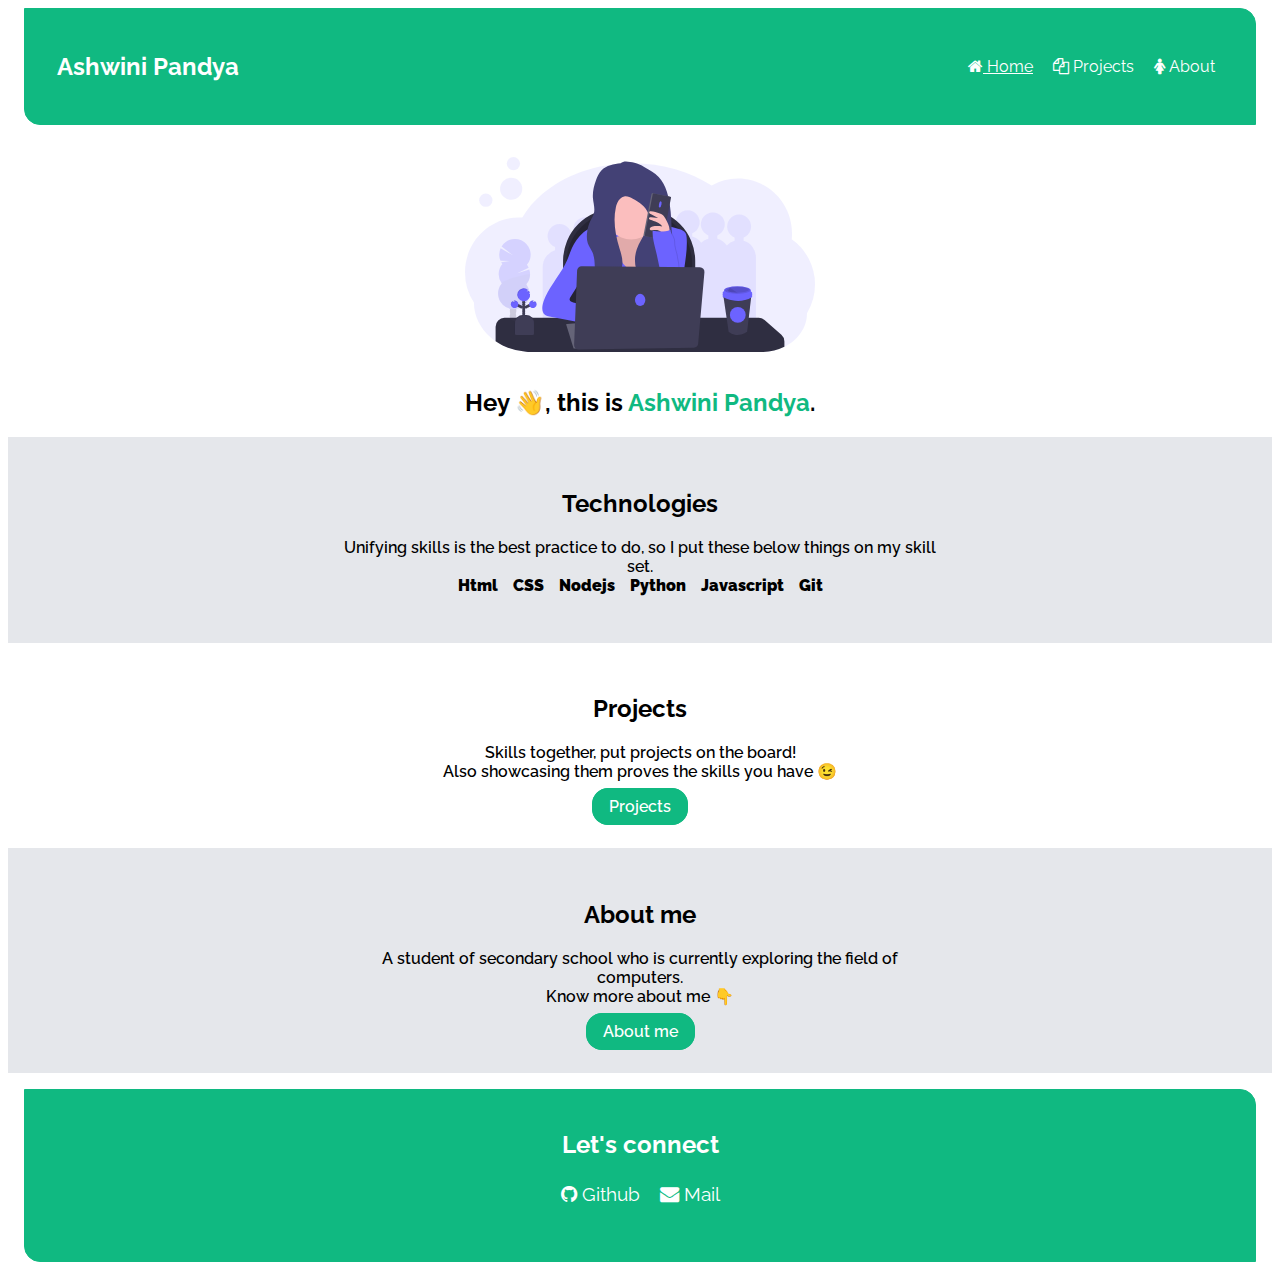
<file: index.html>
<!DOCTYPE html>
<html lang="en">
<head>
    <meta charset="UTF-8">
    <meta name="viewport" content="width=device-width, initial-scale=1.0">

    <link rel="stylesheet" href="https://cdnjs.cloudflare.com/ajax/libs/font-awesome/4.7.0/css/font-awesome.min.css">
    <link rel="stylesheet" href="assets/Css/design.css" />

    <title>Home</title>
</head>
<body>
    <nav class="navigation">
        <div class="name">
            Ashwini Pandya
        </div>
        <ul class="list-non-bullet">
            <li class="list-item-inline" ><a class="link link-active" href=# ><i class="fa fa-home" aria-hidden="true"></i> Home</a></li>
            <li class="list-item-inline"><a class="link" href="assets/Pages/projects.html" ><i class="fa fa-files-o" aria-hidden="true"></i> Projects</a></li>
            <li class="list-item-inline"><a class="link" href="assets/Pages/about.html"><i class="fa fa-female" aria-hidden="true"></i> About</a></li>
        </ul>
    </nav>
    <header class="hero">
        <img class="hero-image"src="assets/Images/meathome.svg" alt="hero image">
        <h2 class="hero-header">Hey 👋, this is <span class="heading-highlight"> Ashwini Pandya</span>.</h2>
    </header>
    <section class="section off-white">
        <div class="container">
            <h2>Technologies</h2>
            <p>
                Unifying skills is the best practice to do, so I put these below things on my skill set. <br>
                <b>Html&emsp;CSS&emsp;Nodejs&emsp;Python&emsp;Javascript&emsp;Git</b>
            </p>
        </div>
    </section>
    <section class="section">
        <div class="container">
            <h2>Projects</h2>
            <p>
                Skills together, put projects on the board!<br>
                Also showcasing them proves the skills you have 😉
            </p>
            <a class="link link-primary" href="assets/Pages/projects.html">Projects</a>
        </div>
    </section>
    <section class="section off-white">
        <div class="container">
            <h2>About me</h2>
            <p>
                A student of secondary school who is currently exploring the field of computers.<br>
                Know more about me 👇
            </p>
            <a class="link link-primary" href="assets/Pages/about.html"> About me</a>
        </div>
    </section>
    <footer class="footer">
        <div class="footer-heading">
            Let's connect
        </div>
        <ul class="footer-links list-non-bullet">
            <li class="list-item-inline"><a class="link" href="https://github.com/Ashwini-Pandya" style="font-size: larger;" ><i class="fa fa-github" aria-hidden="true"></i> Github</a></li>
            <li class="list-item-inline"><a class="link" href="mailto:ashwinipandya5@gmail.com" style="font-size: larger;" ><i class="fa fa-envelope" aria-hidden="true"></i> Mail</a></li>
        </ul>
    </footer>
</body>
</html>
</file>
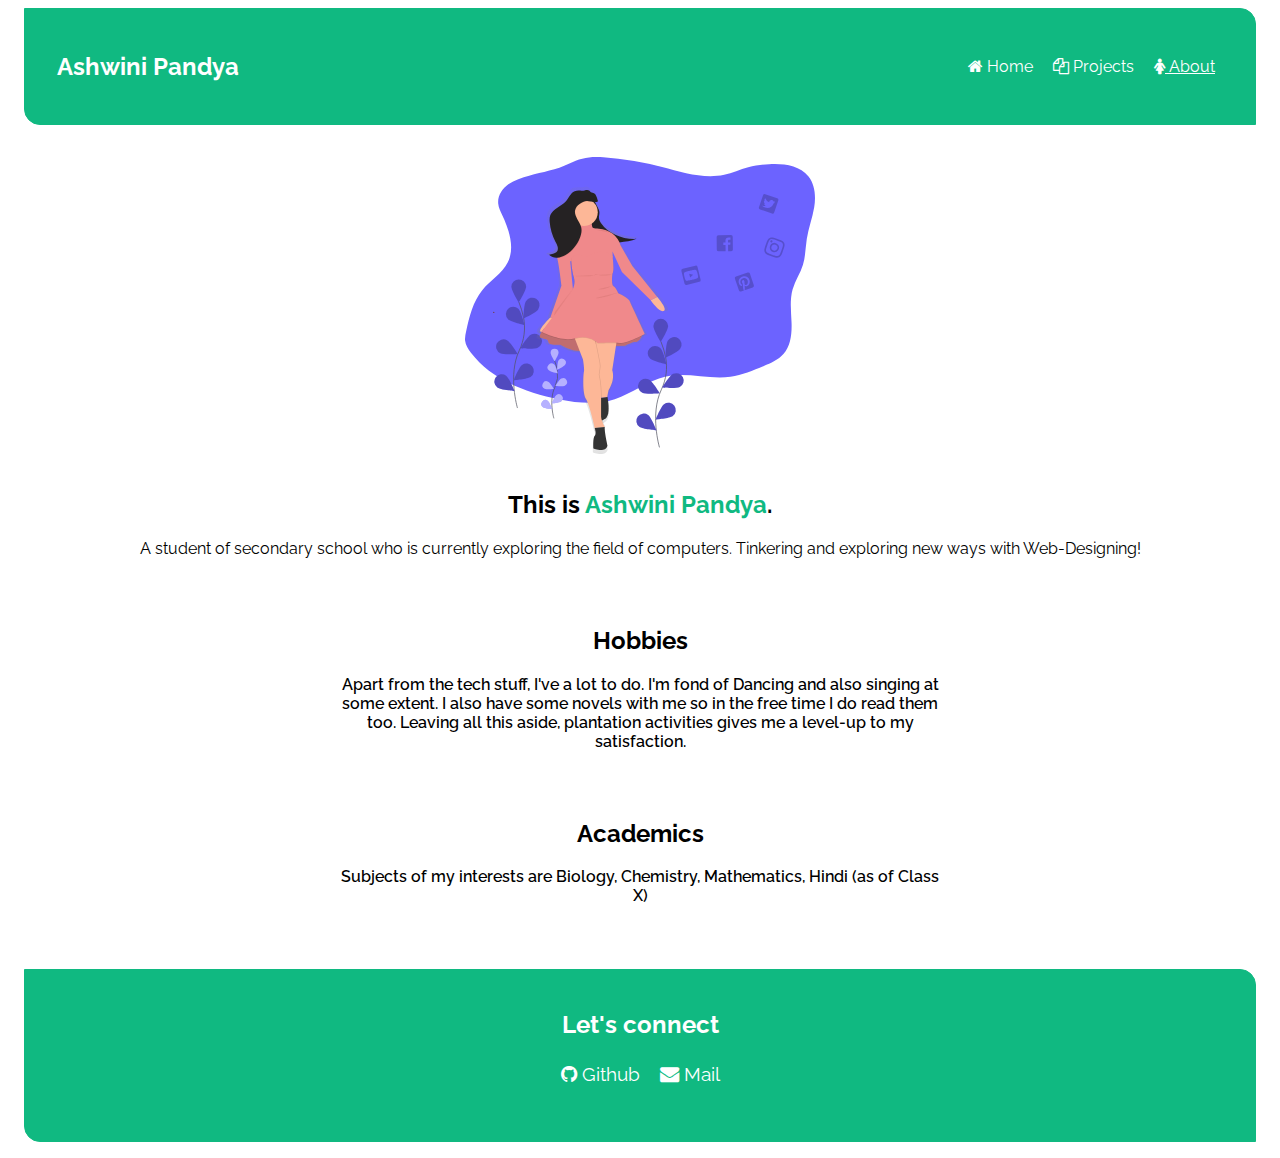
<file: assets/Pages/about.html>
<!DOCTYPE html>
<html lang="en">
<head>
    <meta charset="UTF-8">
    <meta name="viewport" content="width=device-width, initial-scale=1.0">
    
    <link rel="stylesheet" href="https://cdnjs.cloudflare.com/ajax/libs/font-awesome/4.7.0/css/font-awesome.min.css">
    <link rel="stylesheet" href="../Css/design.css" />

    <title>About me</title>
</head>
<body>
        <nav class="navigation">
        <div class="name">
            Ashwini Pandya
        </div>
        <ul class="list-non-bullet">
            <li class="list-item-inline" ><a class="link " href="../../index.html"><i class="fa fa-home" aria-hidden="true"></i> Home</a></li>
            <li class="list-item-inline"><a class="link" href="./projects.html" > <i class="fa fa-files-o" aria-hidden="true"></i> Projects</a></li>
            <li class="list-item-inline"><a class="link link-active" href="#"><i class="fa fa-female" aria-hidden="true"></i> About</a></li>
        </ul> 
    </nav>
    <header class="hero">
        <img class="hero-image"src="../Images/meatabout.svg" alt="hero image">
        <h2 class="hero-header">This is <span class="heading-highlight"> Ashwini Pandya</span>.</h2>
    </header>
    <p class="intro">
        A student of secondary school who is currently exploring the field of computers.
        Tinkering and exploring new ways with Web-Designing!
    <section class="container">
    <h2>Hobbies</h2>
    <p> Apart from the tech stuff, I've a lot to do. I'm fond of Dancing and also singing at some extent. I also have some novels with me so in the free time I do read them too. Leaving all this aside, plantation activities gives me a level-up to my satisfaction.</p>
        
    <h2 class="subjects">Academics</h2>
    <p>Subjects of my interests are Biology, Chemistry, Mathematics, Hindi (as of Class X)</p>
    </section>
    <footer class="footer">
        <div class="footer-heading">
            Let's connect
        </div>
        <ul class="footer-links list-non-bullet">
            <li class="list-item-inline"><a class="link" href="https://github.com/Ashwini-Pandya" style="font-size: larger;" ><i class="fa fa-github" aria-hidden="true"></i> Github</a></li>
            <li class="list-item-inline"><a class="link" href="mailto:ashwinipandya5@gmail.com" style="font-size: larger;" ><i class="fa fa-envelope" aria-hidden="true"></i> Mail</a></li>
        </ul>
    </footer>
</body>
</html>
</file>
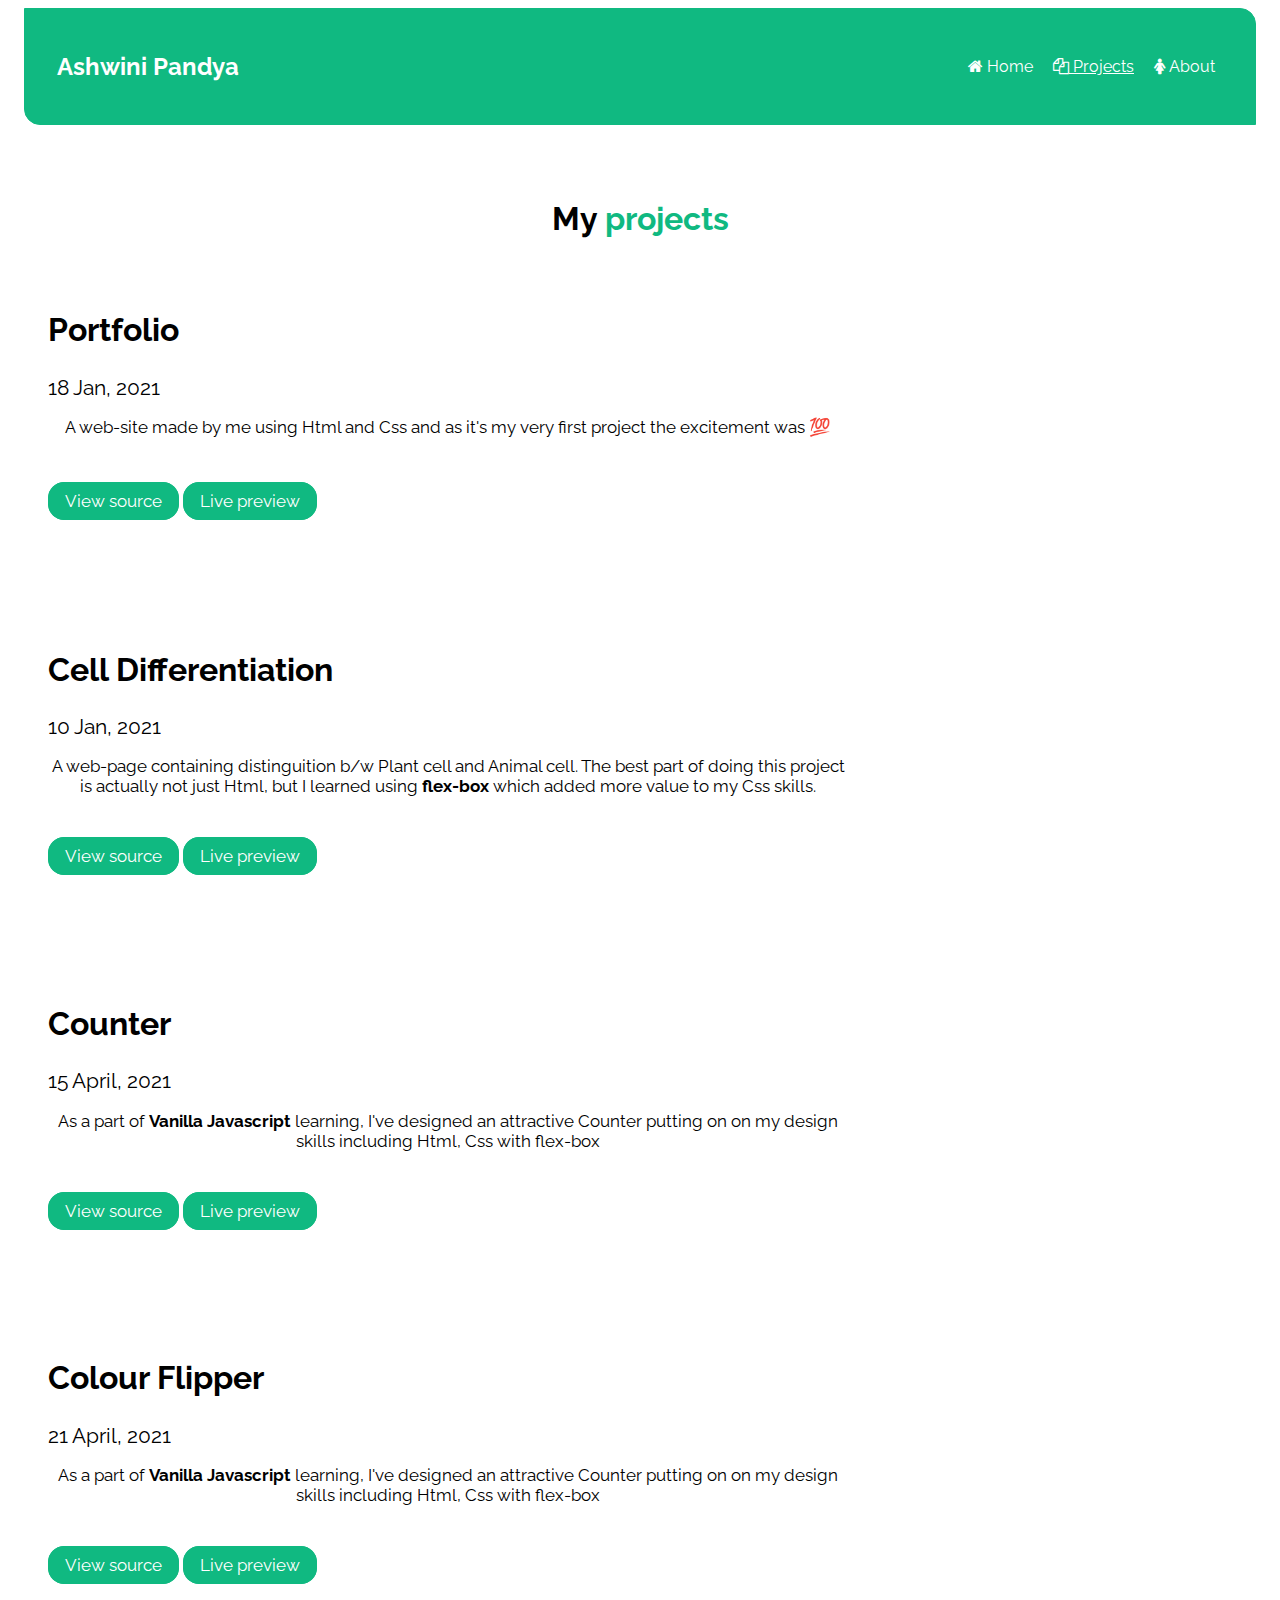
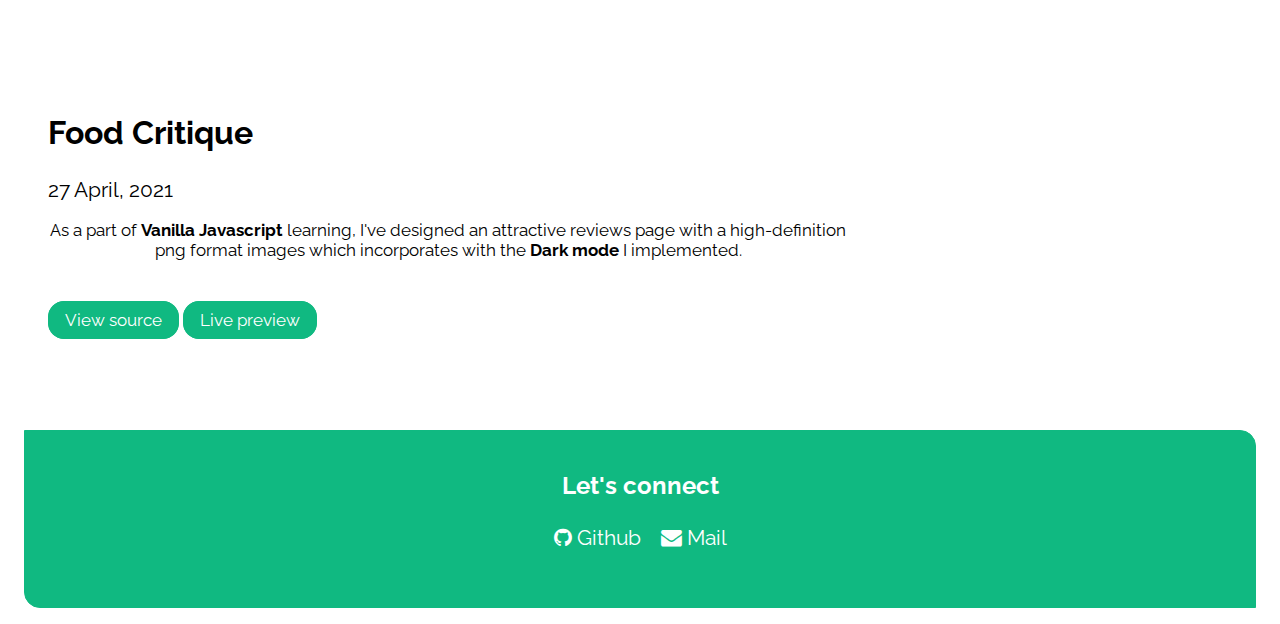
<file: assets/Pages/projects.html>
<!DOCTYPE html>
<html lang="en">
    <head>
        <meta charset="UTF-8">
        <meta name="viewport" content="width=device-width, initial-scale=1.0">
        
        <link rel="stylesheet" href="https://cdnjs.cloudflare.com/ajax/libs/font-awesome/4.7.0/css/font-awesome.min.css">
        <link rel="stylesheet" href="../Css/design.css" />
    
        <title>Projects</title>
    </head>
<body>
    <nav class="navigation">
        <div class="name">
            Ashwini Pandya
        </div>
        <ul class="list-non-bullet">
            <li class="list-item-inline" ><a class="link" href="../../index.html" ><i class="fa fa-home" aria-hidden="true"></i> Home</a></li>
            <li class="list-item-inline"><a class="link link-active" href=# > <i class="fa fa-files-o" aria-hidden="true"></i> Projects</a></li>
            <li class="list-item-inline"><a class="link" href="./about.html"><i class="fa fa-female" aria-hidden="true"></i> About</a></li>
        </ul>
    </nav>
    <header>
        <h2 class="hero-header-1">My <span class="heading-highlight"> projects </span></h2>
    </header>
    <ul class="all-projects">
        <div class="portfolio">
            <h2 class="portfolio-header">Portfolio</h2>
            <small class="date"> 18 Jan, 2021<small>
            <p class="para-1" style="margin-bottom: 50px;">A web-site made by me using Html and Css
                and as it's my very first project the excitement was 💯
            </p>
            <a class="link link-primary" href="https://github.com/Ashwini-Pandya/Ashwini-Pandya.github.io"> View source</a>
            <a class="link link-primary" href="https://ashwini-pandya.github.io/">Live preview</a>
        </div>
    
        <div class="cell">
            <h2 class="cell-header">Cell Differentiation</h2>
            <small class="date"> 10 Jan, 2021</small>
            <p class="para-1" style="margin-bottom: 50px;">A web-page containing distinguition b/w  Plant cell and Animal cell. The best part of doing this project is actually not just Html, but I learned using <b>flex-box</b> which added more value to my Css skills. </p> 
            </p>
            <a class="link link-primary" href="https://github.com/Ashwini-Pandya/Cell-Differentiation"> View source</a>
            <a class="link link-primary" href="https://aboutcells.netlify.app"> Live preview</a>
        </div>

        <div class="counter">
            <h2 class="counter-header"> Counter </h2>
            <small class="date"> 15 April, 2021</small>
            <p class="para-1" style="margin-bottom: 50px;">As a part of <b>Vanilla Javascript</b> learning, I've designed an attractive Counter putting on on my design skills including Html, Css with flex-box</p>
            <a class="link link-primary" href="https://github.com/Ashwini-Pandya/countdown"> View source</a>
            <a class="link link-primary" href="https://count-raiser.netlify.app/"> Live preview</a>
        </div>

        <div class="counter">
            <h2 class="counter-header"> Colour Flipper </h2>
            <small class="date"> 21 April, 2021</small>
            <p class="para-1" style="margin-bottom: 50px;">As a part of <b>Vanilla Javascript</b> learning, I've designed an attractive Counter putting on on my design skills including Html, Css with flex-box</p>
            <a class="link link-primary" href="https://github.com/Ashwini-Pandya/Colour-Flipper"> View source</a>
            <a class="link link-primary" href="https://count-raiser.netlify.app/"> Live preview</a>
        </div>

        <div class="counter">
            <h2 class="counter-header"> Food Critique </h2>
            <small class="date"> 27 April, 2021</small>
            <p class="para-1" style="margin-bottom: 50px;">As a part of <b>Vanilla Javascript</b> learning, I've designed an attractive reviews page with a high-definition png format images which incorporates with the <b>Dark mode</b> I implemented.</p>
            <a class="link link-primary" href="https://github.com/Ashwini-Pandya/food-critique"> View source</a>
            <a class="link link-primary" href="https://foodcritique.netlify.app/"> Live preview</a>
        </div>
    </ul>
    <footer class="footer" style="margin-top:100px">
        <div class="footer-heading">
            Let's connect
        </div>
        <ul class="footer-links list-non-bullet">
            <li class="list-item-inline"><a class="link" href="https://github.com/Ashwini-Pandya" style="font-size: larger;" ><i class="fa fa-github" aria-hidden="true"></i> Github</a></li>
            <li class="list-item-inline"><a class="link" href="mailto:ashwinipandya5@gmail.com" style="font-size: larger;" ><i class="fa fa-envelope" aria-hidden="true"></i> Mail</a></li>
        </ul>
    </footer>
</body>
</html>
</file>
<file: assets/Css/design.css>
@import url("https://fonts.googleapis.com/css2?family=Raleway:ital@1&display=swap");
:root {
  --primary-color: #10b981;
  --secondary-color: #ddd6fe;
  --off-white: #e5e7eb;
}
body {
  font-family: "Raleway", sans-serif;
  background-color: white;
  color: black;
}

.navigation {
  border: 1px solid var(--primary-color);
  background-color: var(--primary-color);
  border-bottom-left-radius: 1rem;
  border-top-right-radius: 1rem;
  margin: 0rem 1rem;
  padding: 2rem;
  display: flex;
  align-items: center;
  justify-content: space-between;
}
.navigation .name {
  font-weight: bolder;
  color: white;
  font-size: 1.5rem;
}

.list-non-bullet {
  list-style: none;
}

.list-item-inline {
  display: inline;
  margin: 0.5rem 0.5rem;
  color: white;
}
.list-item-inline a {
  text-align: center;
  color: white;
}

.dark {
  margin-top: 0.5rem;
  border: none;
  border-radius: 0.5rem;
  padding-top: 0.3rem;
  padding-bottom: 0.3rem;
  background-color: var(--primary-color);
  color: white;
  font-size: 15px;
}

.dark-mode {
  background-color: black;
  color: white;
}

.dark-mode .off-white {
  color: white;
  background-color: #192734;
}

.dark-mode .dark {
  background-color: var(--primary-color);
  color: white;
}

.hero {
  margin: 1rem;
}
.hero .hero-image {
  width: 350px;
  padding: 1rem;
  margin: auto;
  display: block;
}

.hero-header {
  text-align: center;
}

.heading-highlight {
  font-weight: bold;
  color: var(--primary-color);
}

.container {
  margin: auto;
  max-width: 600px;
  text-align: center;
  padding: 2rem 0rem;
  font-weight: 550;
}
.subjects {
  padding-top: 3rem;
}
.off-white {
  background-color: var(--off-white);
}
.link {
  text-decoration: none;
}
.link-active {
  text-decoration: underline;
}
.link-primary {
  border: 1px solid var(--primary-color);
  border-radius: 1rem;
  padding: 0.5rem 1rem;
  background-color: var(--primary-color);
  color: white;
}
.footer {
  background-color: var(--primary-color);
  border: 1px solid var(--primary-color);
  border-bottom-left-radius: 1rem;
  border-top-right-radius: 1rem;
  text-align: center;
  padding: 2.5rem 0rem;
  margin: 1rem;
}
footer ul {
  padding-inline-start: 0px;
}

.footer-heading {
  font-weight: bolder;
  color: white;
  font-size: 1.5rem;
  padding-bottom: 0.5rem;
}
.intro {
  text-align: center;
}
.portfolio-header {
  padding-top: 3rem;
  font-size: 2rem;
}

.date {
  font-size: 1.3rem;
}

.cell-header {
  padding-top: 7rem;
  font-size: 2rem;
}
.counter-header {
  font-size: 2rem;
  padding-top: 7rem;
}

.hero-header-1 {
  text-align: center;
  padding-top: 3rem;
  font-size: 2rem;
}
.footer-p {
  background-color: var(--primary-color);
  border: 1px solid var(--primary-color);
  border-bottom-left-radius: 1rem;
  border-top-right-radius: 1rem;
  text-align: center;
  padding: 2.5rem 0rem;
  margin: 1rem;
  margin-top: 5rem;
}

.para-1 {
  text-align: center;
  width: 50rem;
}

@media only screen and (max-width: 750px) {
  .hero .hero-image {
    width: 300px;
  }
  .para-1 {
    /* text-align: center; */
    width: 16rem;
  }
  .navigation .list-non-bullet .list-item-inline .link {
    display: block;
  }

  .navigation .list-non-bullet .list-item-inline .link-active {
    display: block;
  }

  .dark {
    display: inline-block;
  }

  .dark-mode {
    display: inline-block;
  }
}
</file>
